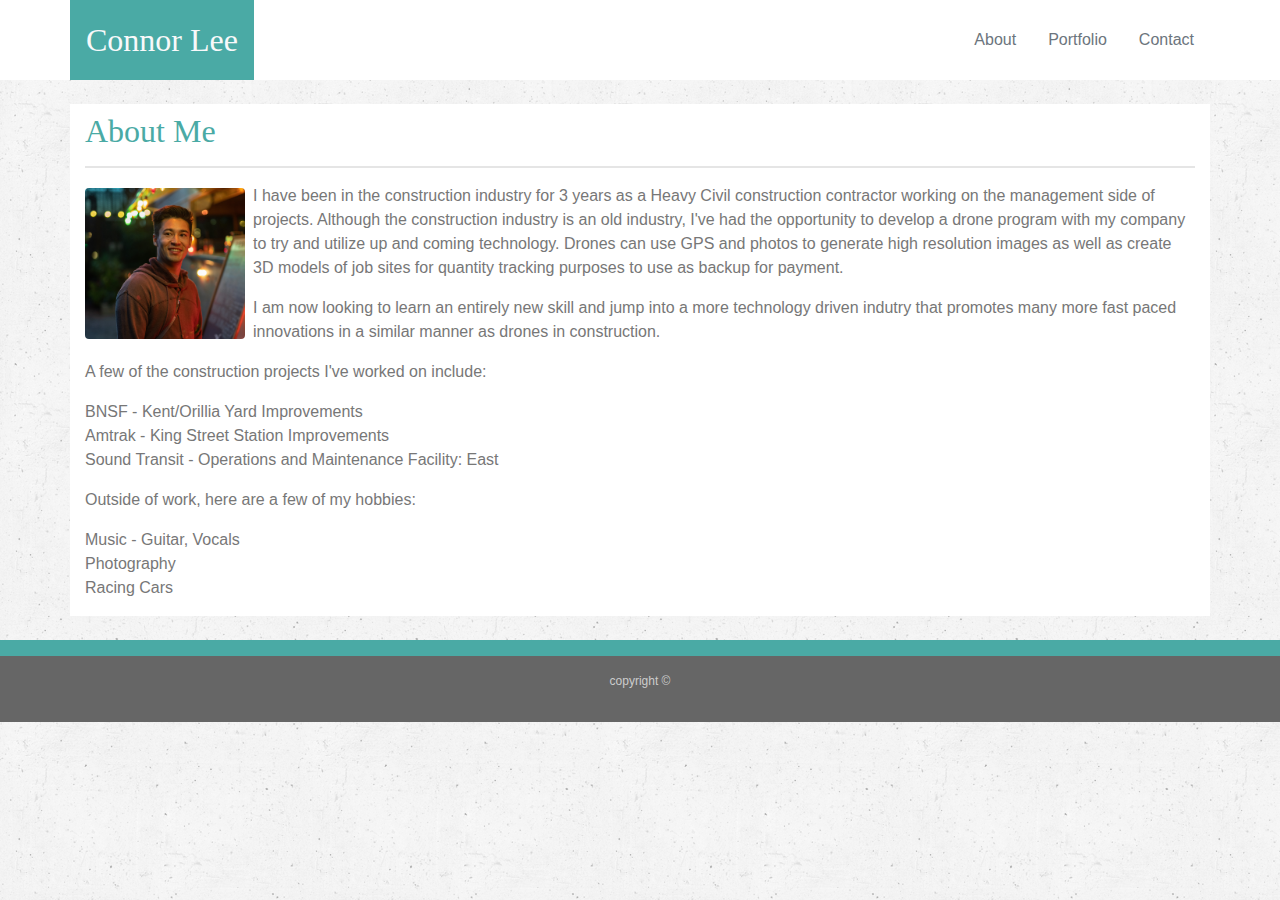
<file: index.html>
<!DOCTYPE html>
<html lang="en-us">
    <head>
        <meta charset="UTF-8">
        <title>Connor's Portfolio: About Me</title>

        <link rel="stylesheet" type="text/css" href="css/reset.css">
        <link rel="stylesheet" href="https://use.fontawesome.com/releases/v5.7.2/css/all.css" integrity="sha384-fnmOCqbTlWIlj8LyTjo7mOUStjsKC4pOpQbqyi7RrhN7udi9RwhKkMHpvLbHG9Sr" crossorigin="anonymous">
        <link rel="stylesheet" href="https://stackpath.bootstrapcdn.com/bootstrap/4.3.1/css/bootstrap.min.css" integrity="sha384-ggOyR0iXCbMQv3Xipma34MD+dH/1fQ784/j6cY/iJTQUOhcWr7x9JvoRxT2MZw1T" crossorigin="anonymous">
        <link rel="stylesheet" type="text/css" href="css/style.css">
    </head>
    <body>
        <!-- Nav bar -->
        <nav class="navbar bg-main mb-4 p-0">
            <div class="container p-0">
                <h1 class="navbar-brand bg-teal text-light p-3 b-0 m-0" style="font-size: 2rem">Connor Lee</h1>
                
                <!-- Nav Links -->
                <ul class="nav">
                    <li class="nav-item">
                        <a class="nav-link text-secondary" href="index.html">About</a> 
                    </li>
                    <li class="nav-item">
                        <a class="nav-link text-secondary" href="portfolio.html">Portfolio</a>
                    </li>
                    <li class="nav-item">
                        <a class="nav-link text-secondary" href="contact.html">Contact</a>
                    </li>
                </div>
            </div>      
        </nav>
        
        <div class="container bg-main pt-2">
            <!-- header row -->
            <div class="row mb-0">
                <div class="col-md-12">
                    <h2 class="text-teal mb-0">About Me</h2>
                </div>
            </div> 

            <hr class="hr-thickness">

            <!-- main section row -->
            <div class="row">
                <div class="col-md-12 text-reg">
                    <img class="float-left img-fluid mr-2 mt-1 rounded" src="images/DSC01820.jpg" alt="Picture of me" width="160rem">
                    <p class="bio-body">I have been in the construction industry for 3 years as a Heavy Civil construction contractor working on the management side of projects. Although the construction industry is an old industry, I've had the opportunity to develop a drone program with my company to try and utilize up and coming technology. Drones can use GPS and photos to generate high resolution images as well as create 3D models of job sites for quantity tracking purposes to use as backup for payment.</p>
                    <p class="bio-body">I am now looking to learn an entirely new skill and jump into a more technology driven indutry that promotes many more fast paced innovations in a similar manner as drones in construction.</p>
                    <p>A few of the construction projects I've worked on include:</p>
                        <ul class="list-unstyled">
                            <li><i class="fas fa-circle fa-xs align-middle" style="font-size: .25rem"></i> BNSF - Kent/Orillia Yard Improvements</li>
                            <li><i class="fas fa-circle fa-xs align-middle" style="font-size: .25rem"></i> Amtrak - King Street Station Improvements</li>
                            <li><i class="fas fa-circle fa-xs align-middle" style="font-size: .25rem"></i> Sound Transit - Operations and Maintenance Facility: East</li>
                        </ul>
                    <p>Outside of work, here are a few of my hobbies:</p>
                        <ul class="list-unstyled">
                            <li><i class="fas fa-circle fa-xs align-middle" style="font-size: .25rem"></i> Music - Guitar, Vocals</li>
                            <li><i class="fas fa-circle fa-xs align-middle" style="font-size: .25rem"></i> Photography</li>
                            <li><i class="fas fa-circle fa-xs align-middle" style="font-size: .25rem"></i> Racing Cars</li>
                        </ul>
                </div>
            </div> 
        </div>

        <!-- footer row -->
        <div class="navbar bg-footer navbar-fixed-bottom border-footer border-teal mt-4">
            <div class="container justify-content-center">
                <p class="navbar-text text-footer">copyright &copy;</p>
            </div>       
        </div>
    </body>
</html>
</file>
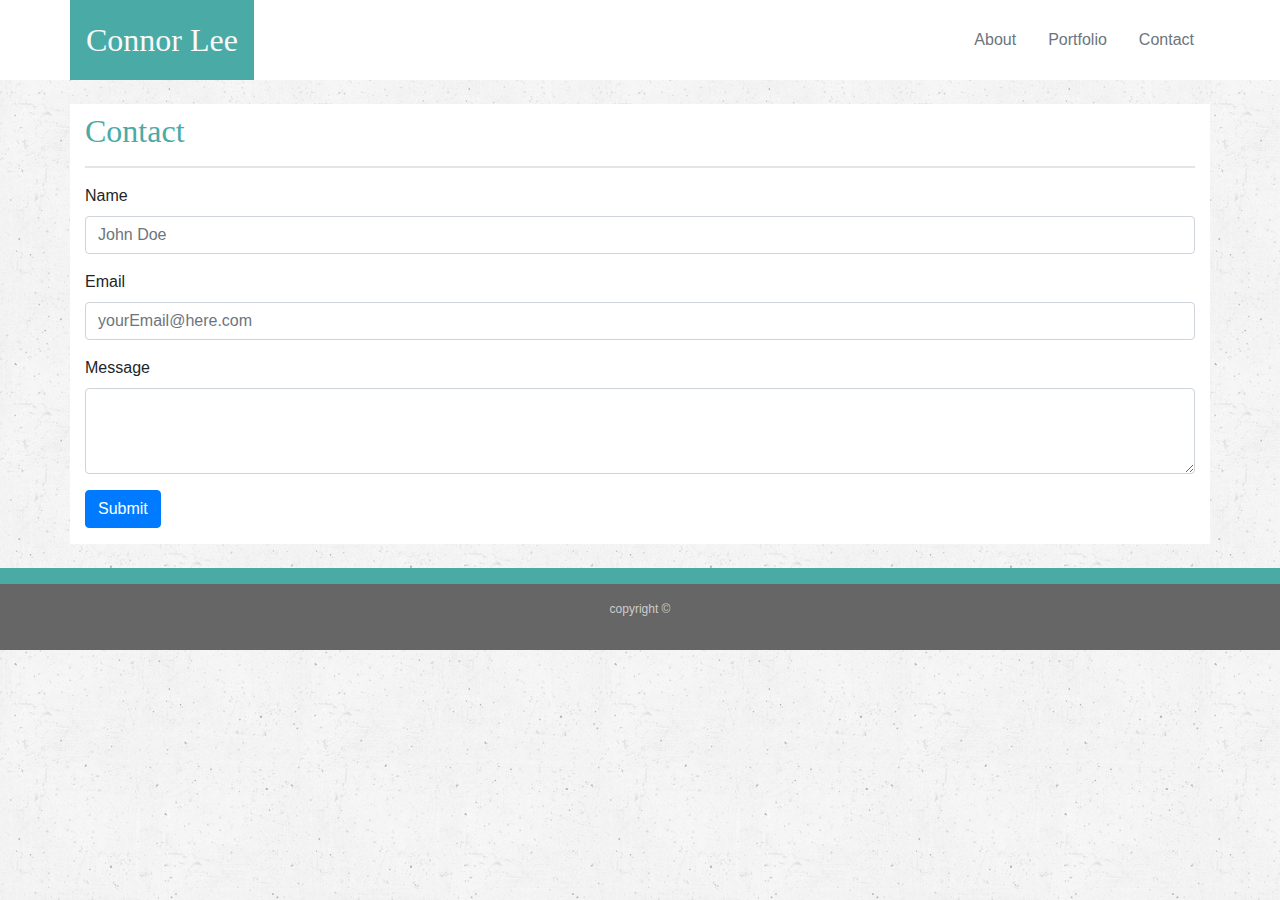
<file: contact.html>
<!DOCTYPE html>
<html lang="en-us">
    <head>
        <meta charset="UTF-8">
        <title>Connor's Portfolio: Portfolio</title>

        <link rel="stylesheet" type="text/css" href="css/reset.css">
        <link rel="stylesheet" href="https://use.fontawesome.com/releases/v5.7.2/css/all.css" integrity="sha384-fnmOCqbTlWIlj8LyTjo7mOUStjsKC4pOpQbqyi7RrhN7udi9RwhKkMHpvLbHG9Sr" crossorigin="anonymous">
        <link rel="stylesheet" href="https://stackpath.bootstrapcdn.com/bootstrap/4.3.1/css/bootstrap.min.css" integrity="sha384-ggOyR0iXCbMQv3Xipma34MD+dH/1fQ784/j6cY/iJTQUOhcWr7x9JvoRxT2MZw1T" crossorigin="anonymous">
        <link rel="stylesheet" type="text/css" href="css/style.css">
    </head>
    <body>
        <!-- Nav bar -->
        <nav class="navbar bg-main mb-4 p-0">
            <div class="container p-0">
                <a class="navbar-brand bg-teal text-light p-3 b-0 m-0" style="font-size: 2rem">Connor Lee</a>
                
                <!-- Nav Links -->
                <ul class="nav">
                    <li class="nav-item">
                        <a class="nav-link text-secondary" href="index.html">About</a> 
                    </li>
                    <li class="nav-item">
                        <a class="nav-link text-secondary" href="portfolio.html">Portfolio</a>
                    </li>
                    <li class="nav-item">
                        <a class="nav-link text-secondary" href="contact.html">Contact</a>
                    </li>
                </div>
            </div>      
        </nav>
        
        <div class="container bg-main pt-2 pb-3">

            <!-- header row -->
            <div class="row mb-0">
                <div class="col-md-12">
                    <h2 class="text-teal mb-0">Contact</h2>
                </div>
            </div> 
            
            <hr class="hr-thickness">
            
            <form>
                <!-- Name -->
                <div class="form-group">
                    <label for="Name">Name</label>
                    <input type="text" class="form-control" id="name" placeholder="John Doe">
                </div>

                <!-- Email -->
                <div class="form-group">
                    <label for="email">Email</label>
                    <input type="email" class="form-control" placeholder="yourEmail@here.com">
                </div>

                <!-- Message -->
                <div class="form-group">
                    <label for="msg">Message</label>
                    <textarea class="form-control" rows="3"></textarea>
                </div>

                <!-- Submit Button -->
                <button type="submit" class="btn btn-primary">Submit</button>
            </form>
        </div>

        <!-- footer row -->
        <div class="navbar bg-footer navbar-fixed-bottom border-footer border-teal mt-4">
            <div class="container justify-content-center">
                <p class="navbar-text text-footer">copyright &copy;</p>
            </div>       
        </div>
    </body>
</html>
</file>
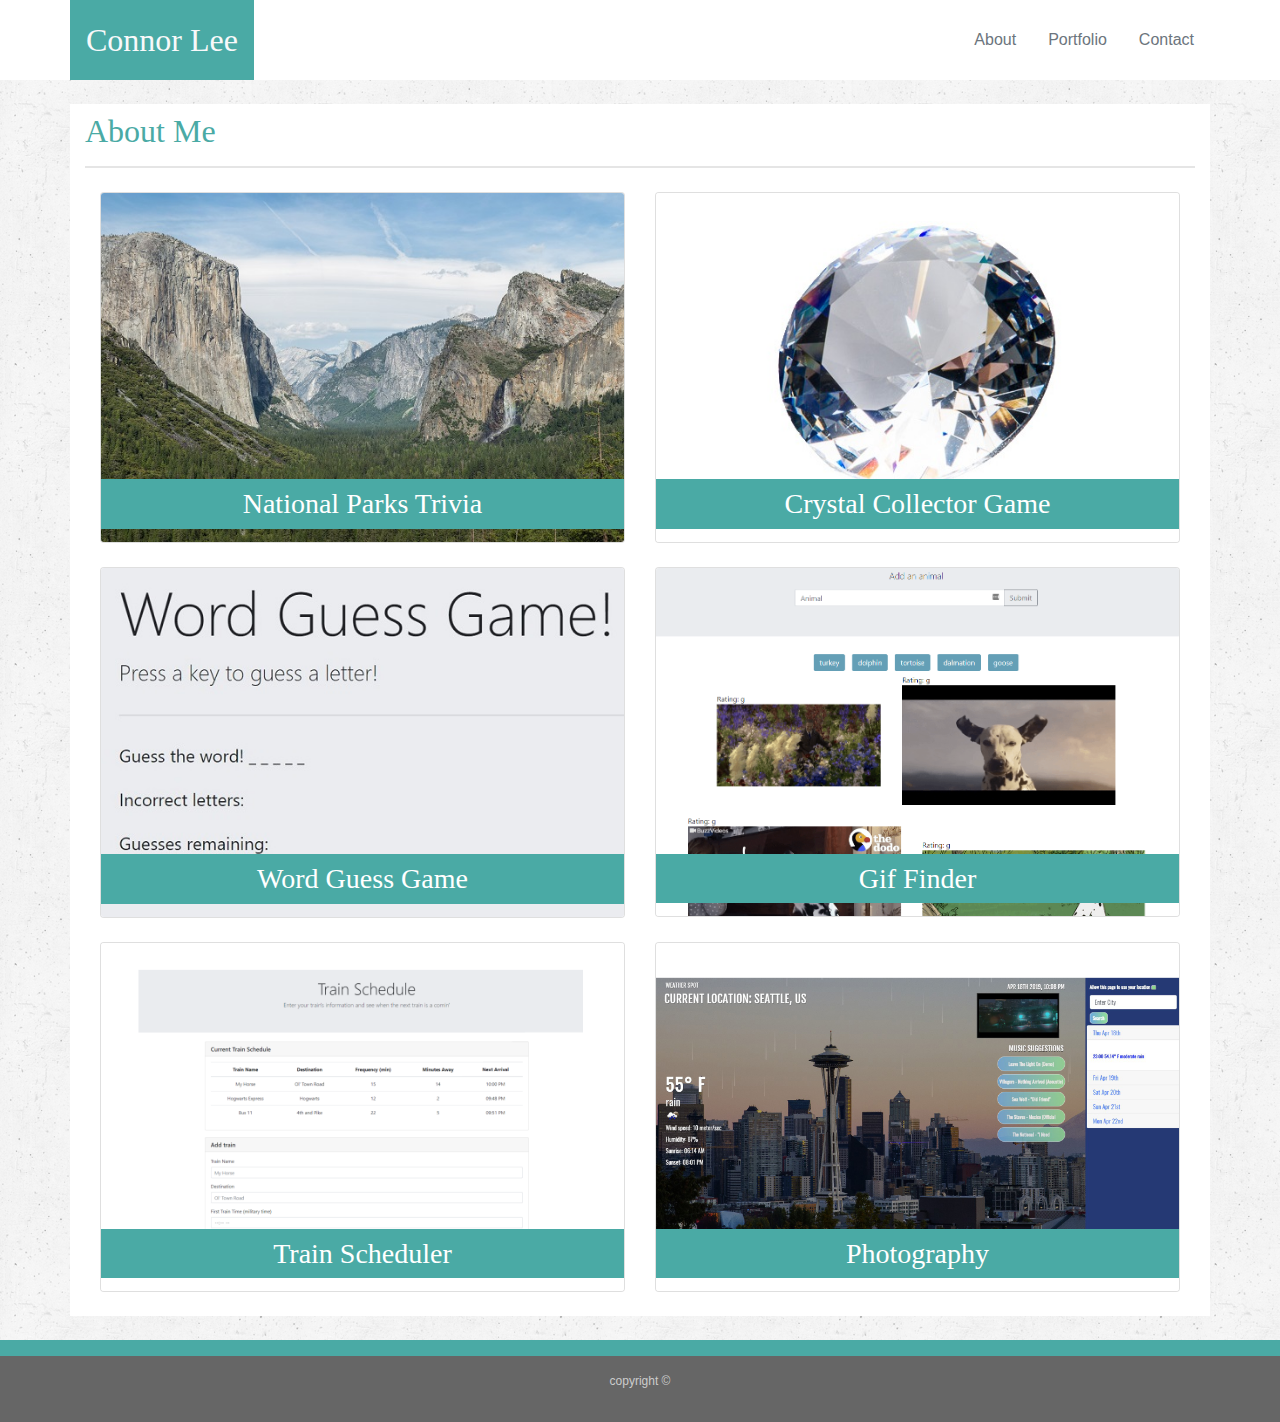
<file: portfolio.html>
<!DOCTYPE html>
<html lang="en-us">

<head>
    <meta charset="UTF-8">
    <title>Connor's Portfolio: Portfolio</title>

    <link rel="stylesheet" type="text/css" href="css/reset.css">
    <link rel="stylesheet" href="https://use.fontawesome.com/releases/v5.7.2/css/all.css"
        integrity="sha384-fnmOCqbTlWIlj8LyTjo7mOUStjsKC4pOpQbqyi7RrhN7udi9RwhKkMHpvLbHG9Sr" crossorigin="anonymous">
    <link rel="stylesheet" href="https://stackpath.bootstrapcdn.com/bootstrap/4.3.1/css/bootstrap.min.css"
        integrity="sha384-ggOyR0iXCbMQv3Xipma34MD+dH/1fQ784/j6cY/iJTQUOhcWr7x9JvoRxT2MZw1T" crossorigin="anonymous">
    <link rel="stylesheet" type="text/css" href="css/style.css">
</head>

<body>
    <!-- Nav bar -->
    <nav class="navbar bg-main mb-4 p-0">
        <div class="container p-0">
            <a class="navbar-brand bg-teal text-light p-3 b-0 m-0" style="font-size: 2rem">Connor Lee</a>

            <!-- Nav Links -->
            <ul class="nav">
                <li class="nav-item">
                    <a class="nav-link text-secondary" href="index.html">About</a>
                </li>
                <li class="nav-item">
                    <a class="nav-link text-secondary" href="portfolio.html">Portfolio</a>
                </li>
                <li class="nav-item">
                    <a class="nav-link text-secondary" href="contact.html">Contact</a>
                </li>
        </div>
        </div>
    </nav>

    <div class="container bg-main pt-2">

        <!-- header row -->
        <div class="row mb-0">
            <div class="col-md-12">
                <h2 class="text-teal mb-0">About Me</h2>
            </div>
        </div>

        <hr class="hr-thickness mb-4">

        <!-- Picture tiles -->
        <div class="container-fluid">

            <div class="row">
                <div class="col-md-6 col-sm-12">
                    <div class="card mb-4">
                        <a href="https://connorleee.github.io/TriviaGame/">
                            <img src="images/national-park.jpg" class="card-img">
                            <h3 class="image-label bg-teal text-white w-100 text-center p-2">National Parks Trivia</h3>
                        </a>
                    </div>
                </div>
                <div class="col-md-6 col-sm-12">
                    <div class="card mb-4">
                        <a href="https://connorleee.github.io/unit-4-game/">
                            <img src="images/gem3.jpg" class="card-img">
                            <h3 class="image-label bg-teal text-white w-100 text-center p-2">Crystal Collector Game</h3>
                        </a>
                    </div>
                </div>
            </div>

            <div class="row">
                <div class="col-md-6 col-sm-12">
                    <div class="card mb-4">
                        <a href="https://connorleee.github.io/Word-Guess-Game/">
                            <img src="images/Word-Guess-Game.jpg" class="card-img">
                            <h3 class="image-label bg-teal text-white w-100 text-center p-2">Word Guess Game</h3>
                        </a>
                    </div>
                </div>
                <div class="col-md-6 col-sm-12">
                    <div class="card mb-4">
                        <a href="https://connorleee.github.io/Giphy-Search/">
                            <img src="images/Giphy.png" class="card-img">
                            <h3 class="image-label bg-teal text-white w-100 text-center p-2">Gif Finder</h3>
                        </a>
                    </div>
                </div>
            </div>
            <div class="row">
                <div class="col-md-6 col-sm-12">
                    <div class="card mb-4">
                        <a href="https://connorleee.github.io/train-schedule/">
                            <img src="images/train-schedule.png" class="card-img">
                            <h3 class="image-label bg-teal text-white w-100 text-center p-2">Train Scheduler</h3>
                        </a>
                    </div>
                </div>
                <div class="col-md-6 col-sm-12">
                    <div class="card mb-4">
                        <a href="https://connorleee.github.io/project-1/">
                            <img src="images/weatherspot.jpg" class="card-img">
                            <h3 class="image-label bg-teal text-white w-100 text-center p-2">Photography</h3>
                        </a>
                    </div>
                </div>
            </div>
        </div>
    </div>

    <!-- footer row -->
    <div class="navbar bg-footer navbar-fixed-bottom border-footer border-teal mt-4">
        <div class="container justify-content-center">
            <p class="navbar-text text-footer">copyright &copy;</p>
        </div>
    </div>
</body>

</html>
</file>
<file: css/style.css>
html {
    overflow-y: scroll;
}

h1, h2, h3, .navbar-brand{
    font-family: 'Georgia', 'Times New Roman', Times, serif;
}

body{
    background-image: url("../images/old_wall.png");
}

.image-label{
    position: absolute;
    bottom: 5px;
}

.bg-teal{
    background-color: #4aaaa5;
}

.text-teal{
    color: #4aaaa5;
}

.text-reg{
    color: #777777;
}

.text-footer{
    color: #cccccc;
    font-size: .75rem;
}

.bg-main{
    background-color: #ffffff;
}

.border-header{
    border-color: #cccccc;
}

.bg-footer{
    background-color: #666666;
}

.border-teal{
    border-color: #4aaaa5;
}

.border-main{
    border-color: #dddddd;
}

.border-footer{
    border-width: 1rem 0rem 0rem 0rem;
    border-style: solid; 
}

.hr-thickness{
    border-top: .15rem solid rgba(0,0,0,.1);
}
</file>
